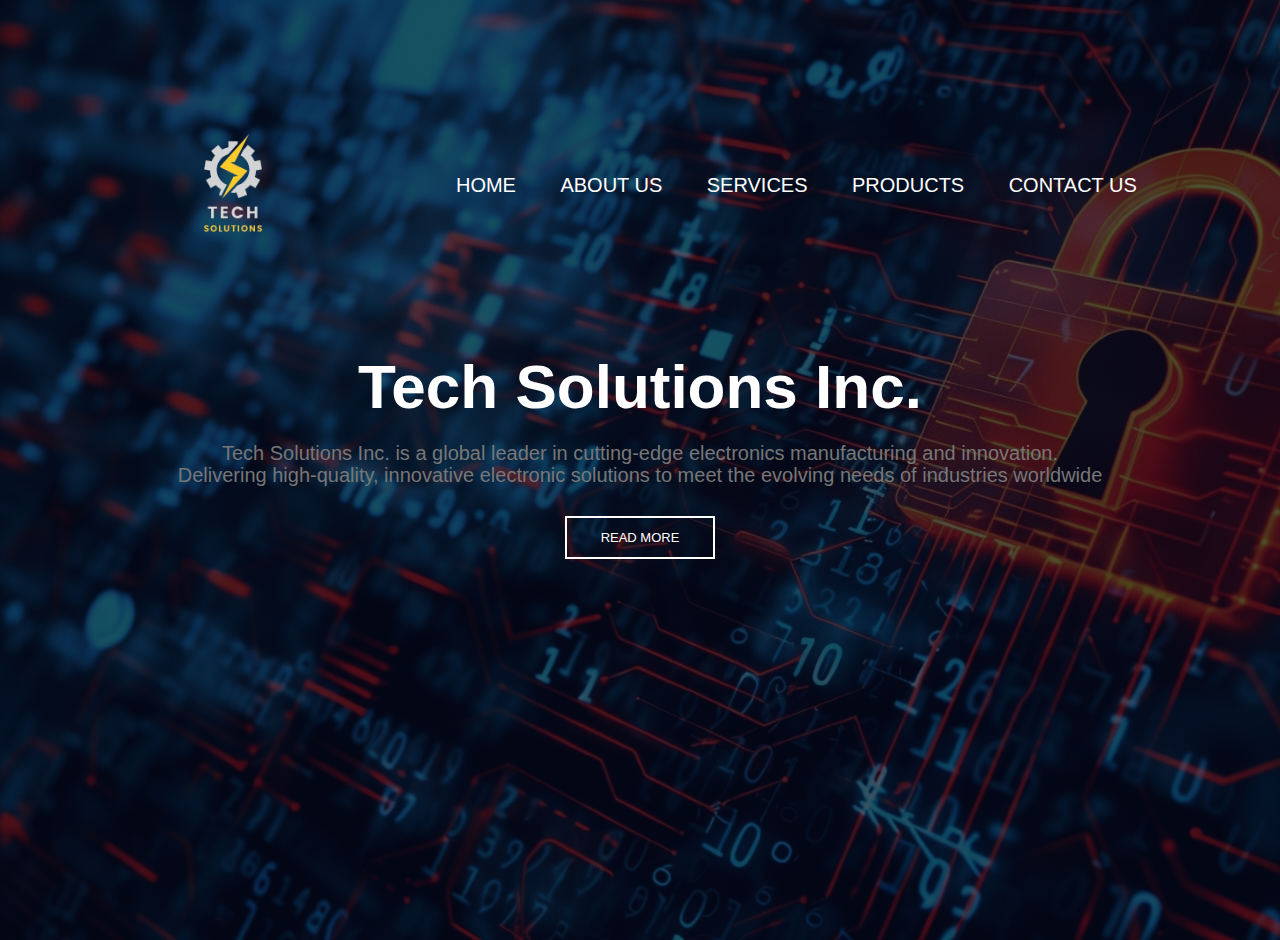
<file: index.html>
<!Doctype html>
<html>
<head>
	<meta name="viewport" content="with=device-width,  initial-scale1.0">
	<title> home page </title>
	<link rel="stylesheet" href="css/home.css">
</head>
<body>
	
	<section class="header">
		<nav>
			<a > <img src="images/doomsday.png"  > </a>
			<div class="nav-links">			
			<ul>
				<li> <a href="Index.html"> HOME </a> </li>
				<li> <a href="aboutus.html"> ABOUT US </a> </li>
				<li> <a href="service.html"> SERVICES </a> </li>
				<li> <a href="product.html"> PRODUCTS </a> </li>
				<li> <a href="contactus.html"> CONTACT US </a> </li>			
			</ul>
			</div>
		</nav>
		
			<div class="text-box">
				<h1> Tech Solutions Inc. </h1>
				<p> Tech Solutions Inc. is a global leader in cutting-edge electronics 
					manufacturing and innovation. 
				<br>Delivering high-quality, innovative electronic solutions to meet the 
				evolving needs of industries worldwide</p>
				<p> </p>
				<a href="readmore.html" > READ MORE</a>
				
			</div>	
			
	</section>
	
</body>
</html>
</file>
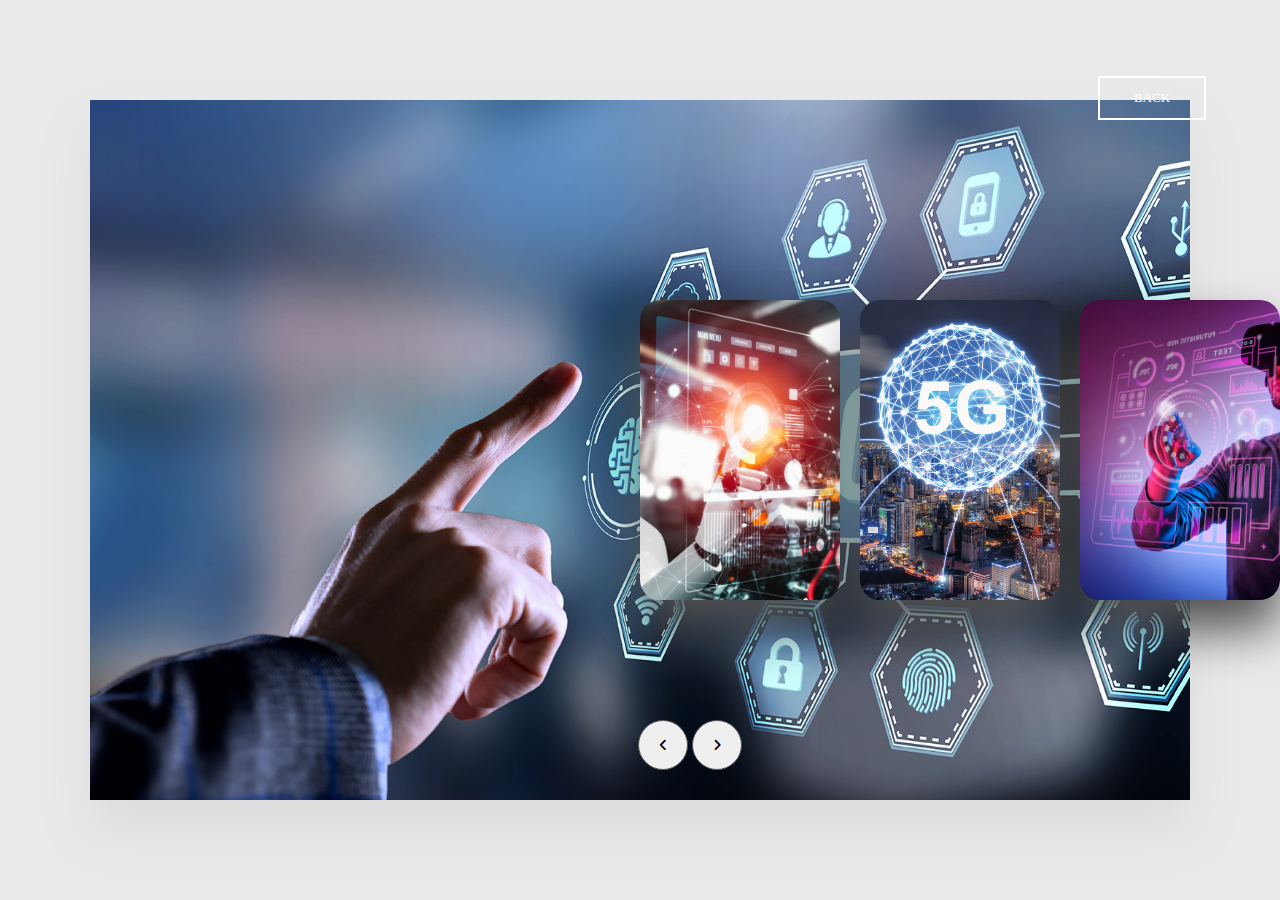
<file: readmore.html>
<!DOCTYPE html>
<html lang="en">
<head>
    <meta charset="UTF-8">
    <meta http-equiv="X-UA-Compatible" content="IE=edge">
    <meta name="viewport" content="width=device-width, initial-scale=1.0">
    <title>Document</title>
    <link rel="stylesheet" href="css/slide.css">
    <link rel="stylesheet" href="https://cdnjs.cloudflare.com/ajax/libs/font-awesome/6.2.0/css/all.min.css">
</head>
<body>
    <div class="container">
        <div id="slide">
            <div class="item" style="background-image: url(images/ai2.jpg);">
                <div class="content">
                    <div class="name">Artificial Intelligence (AI)</div>
                    <div class="des">"Unlocking Intelligence, Powering the Future."</div>
                    
                </div>
            </div>
            <div class="item" style="background-image: url(images/io7.jpg);">
                <div class="content">
                    <div class="name">Internet Of Things (IOT)</div>
                    <div class="des">"Connecting Everything, Everywhere."</div>
                    
                </div>
            </div>
            <div class="item" style="background-image: url(images/Robot5.jpg);">
                <div class="content">
                    <div class="name">Robotics Technology</div>
                    <div class="des"> "Revolutionizing Tomorrow, One Robot at a Time."</div>
                    
                </div>
            </div>
            <div class="item" style="background-image: url(images/5Gconnection.jpeg);">
                <div class="content">
                    <div class="name">5G Connection</div>
                    <div class="des">"5G: Powering the Connected World."</div>
                   
                </div>
            </div>
            <div class="item" style="background-image: url(images/vr3.jpg);">
                <div class="content">
                    <div class="name">Virtual Reality (VR)</div>
                    <div class="des">"Blurring Boundaries, Creating Realities."</div>
                   
                </div>
            </div>
            <div class="item" style="background-image: url(images/car.jpg);">
                <div class="content">
                    <div class="name">Autonomous Vehicles </div>
                    <div class="des">"Driving Innovation, Beyond the Wheel."</div>
                   
                </div>
            </div>
        </div>
        <div class="buttons">
            <button id="prev"><i class="fa-solid fa-angle-left"></i></button>
            <button id="next"><i class="fa-solid fa-angle-right"></i></button>
        </div>
    </div>
<div class="text-box">
				<p> </p>
				<a href="Index.html" > BACK </a>
				
			</div>
    <script src="js/Script.js"></script>
</body>
</html>
</file>
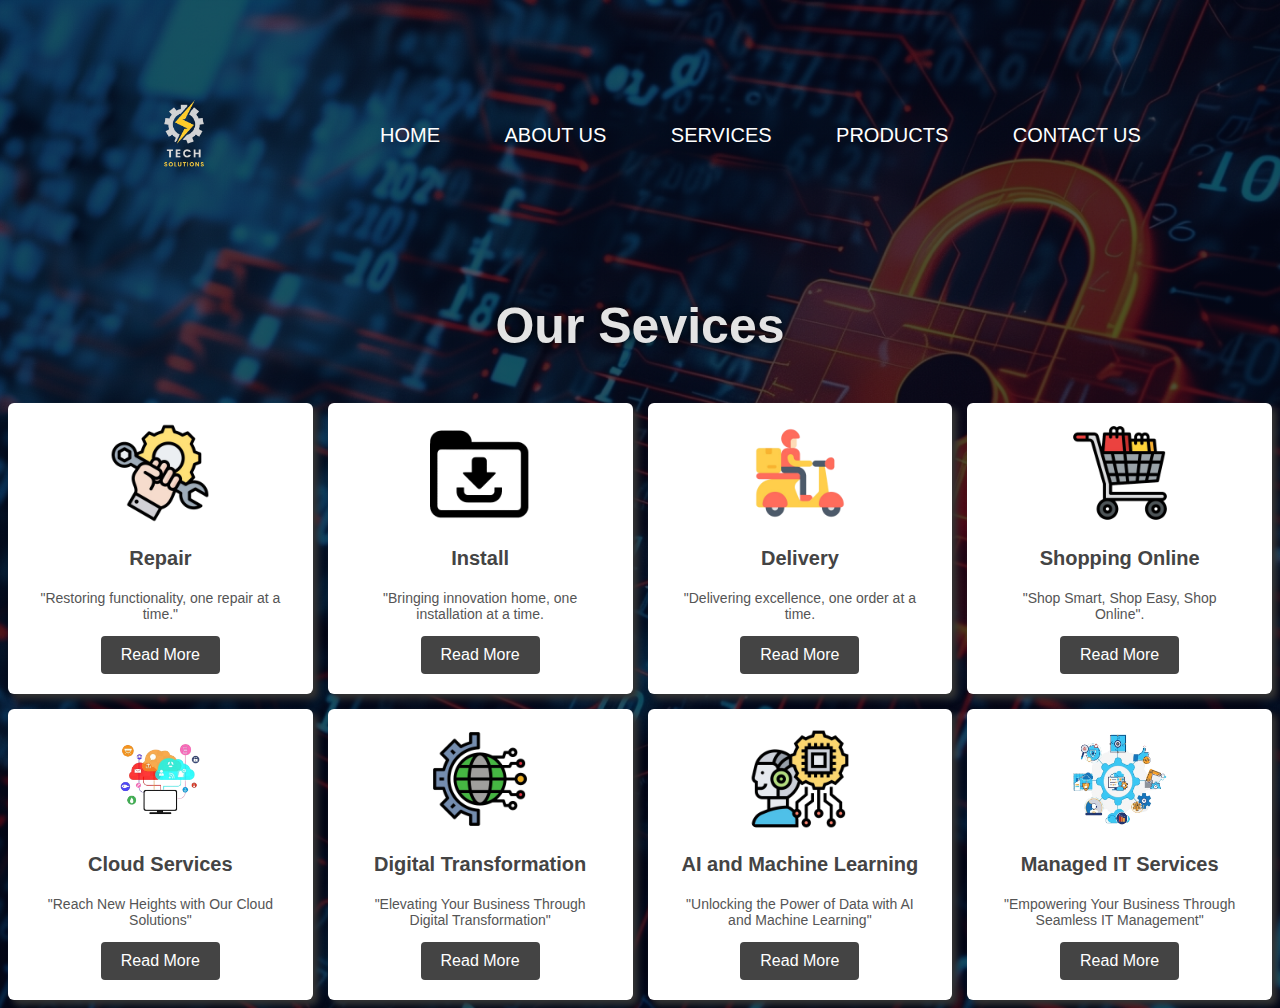
<file: service.html>
<!doctype html>
<html lang="en">
<head>
   
    <title>Service</title>
     <link rel="stylesheet" href="css/service.css">
</head>
<body>
    <section>
        <nav>
            <a > <img src="images/doomsday.png"  > </a>
			<div class="nav-links">			
			<ul>
				<li> <a href="Index.html"> HOME </a> </li>
				<li> <a href="aboutus.html"> ABOUT US </a> </li>
				<li> <a href="service.html"> SERVICES </a> </li>
				<li> <a href="product.html"> PRODUCTS </a> </li>
				<li> <a href="contactus.html"> CONTACT US </a> </li>			
			</ul>
			</div>
		</nav>
		<body>
            <div class="container">
                <h1 class="container__heading">Our Sevices</h1>
                <div class="container__box">
              
                    <div class="box">
                        <img src="images/repair.png" alt="">
                        <h3>Repair</h3>
                        <p>"Restoring functionality, one repair at a time."</p>
                        <a href="https://tech-sd.com/" class="btn">Read More</a>
                    </div>
        
                    <div class="box">
                        <img src="images/install.png" alt="">
                        <h3>Install</h3>
                        <p>"Bringing innovation home, one installation at a time.</p>
                        <a href="https://tech-sd.com/" class="btn">Read More</a>
                    </div>
                 
                    <div class="box">
                        <img src="images/delivery.png" alt="">
                        <h3>Delivery</h3>
                        <p>"Delivering excellence, one order at a time.</p>
                        <a href="https://tech-sd.com/" class="btn">Read More</a>
                    </div>
                   
   
            <div class="box">
                <img src="images/shopping.png" alt="">
                <h3>Shopping Online</h3>
                <p>"Shop Smart, Shop Easy, Shop Online".</p>
                <a href="https://tech-sd.com/" class="btn">Read More</a>
            </div>
        
            <div class="box">
                <img src="images/cloud.png" alt="">
                <h3>Cloud Services</h3>
                <p>"Reach New Heights with Our Cloud Solutions"</p>
                <a href="https://tech-sd.com/" class="btn">Read More</a>
            </div>
    
            <div class="box">
                <img src="images/digital.png" alt="">
                <h3>Digital Transformation</h3>
                <p>"Elevating Your Business Through Digital Transformation"</p>
                <a href="https://tech-sd.com/" class="btn">Read More</a>
            </div>

               <div class="box">
                <img src="images/Ai.png" alt="">
                <h3>AI and Machine Learning</h3>
                <p>"Unlocking the Power of Data with AI and Machine Learning"</p>
                <a href="https://tech-sd.com/" class="btn">Read More</a>
            </div>

             <div class="box">
                <img src="images/managed it.png" alt="">
                <h3>Managed IT Services</h3>
                <p>"Empowering Your Business Through Seamless IT Management"</p>
                <a href="https://tech-sd.com/" class="btn">Read More</a>
            </div>
        </div>
    </div>
                    
                </div>
            </div>
        </body>
        </html>
</file>
<file: css/home.css>
*{
	margin:0;
	padding:10px;
	font-family: 'Poppins' , sans-serif;
}


	body {
		font-family: Arial, sans-serif;
		display: flex;
		flex-direction: column;
		min-height: 100vh;
		background-image: linear-gradient(rgba(4,9,30,0.7), rgba(4,9,30,0.7)), url(../images/gambar3.jpg);
		background-size: cover; 
	}

nav{
	display: flex;
	padding: 2% 6%;
	justify-content: space-between;
	align-items: center;
}

nav img{
	width: 220px;
}

.nav-links{
	flex:1;
	text-align:right;
}

.nav-links ul li{
	list-style:none;
	display: inline-block;
	padding: 10px px;
	position: relative;
}

.nav-links ul li a{
	color: #fff;
	text-decoration: none;
	font-size: 20px;
}

.nav-links ul li::after{
	content:'';
	width: 0%;
	height: 1px;
	background: #f44336;
	display: block;
	margin: auto;
	transition:0.7s;
}

.nav-links ul li:hover::after{
	width: 100%;
}

.text-box{
	width: 90%;
	color: #fff;
	position: absolute;
	top: 50%;
	left: 50%;
	transform: translate(-50%,-50%);
	text-align: center;
}

.text-box h1{
	font-size: 62px;
}

.text-box p{
	font-size: 20px;
}

.text-box a{
	display: inline-block;
	text-decoration: none;
	color: #fff;
	border: 2px solid #fff;
	padding:12px 34px;
	font-size: 13px;
	background: transparent;
	position: relative;
	cursor: pointer;
}

.text-box a:hover{
	border: 1px solid #f44336;
	background: #f44336;
	transition: 1s;
}

@media (max-width: 700px){
    .text-box h1{
        font-size: 20px;
    }
    .nav-links ul li{
        display: block;
    }
    .nav-links{
        position: absolute;
        background: #f44336;
        height: 100vh;
        width: 200px;
        top: 0;
        right: -200px;
        text-align: left;
        z-index: 2;
        transition: 1s;

    }
    nav .fa{
        display: block;
        color: #fff;
        margin: 10px;
        font-size: 22px;
        cursor: pointer;
    }
    .nav-links ul{
        padding: 30px;
    }
}

.service{
    width: 80%;
    margin: auto;
    text-align: center;
    padding-top: 100px;
}
h1{
    font-size: 36px;
    font-weight: 600;
}

p{
    color: #777;
    font-size: 14px;
    font-weight: 300;
    line-height: 22px;
    padding: 10px;
}

.row{
    margin-top: 5%;
    display: flex;
    justify-content: space-between;
}

.service-col{
    flex-basis: 31%;
    background: #fff3f3;
    border-radius: 10px;
    margin-bottom: 5%;
    padding:20px 12px;
    box-sizing: border-box;
    transition: 0.5s;
}

h3{
    text-align: center;
    font-weight: 600;
    margin: 10px 0;
}

.service-col:hover{
    box-shadow: 0 0 20px 0px rgba(0,0,0,0.2);
}
@media(max-width: 700px){
    .row{
        flex-direction: column;
    }
}
</file>
<file: css/slide.css>
body{
    background-color: #eaeaea;
    overflow: hidden;
}
.container{
    position: absolute;
    left:50%;
    top:50%;
    transform: translate(-50%,-50%);
    width:1000px;
    height:600px;
    padding:50px;
    background-color: #5362b9;
    box-shadow: 0 30px 50px #dbdbdb;
}
#slide{
    width:max-content;
    margin-top:50px;
}
.item{
    width:200px;
    height:300px;
    background-position: 50% 50%;
    display: inline-block;
    transition: 0.5s;
    background-size: cover;
    position: absolute;
    z-index: 1;
    top:50%;
    transform: translate(0,-50%);
    border-radius: 20px;
    box-shadow:  0 30px 50px #505050;
}
.item:nth-child(1),
.item:nth-child(2){
    left:0;
    top:0;
    transform: translate(0,0);
    border-radius: 0;
    width:100%;
    height:100%;
    box-shadow: none;
}
.item:nth-child(3){
    left:50%;
}
.item:nth-child(4){
    left:calc(50% + 220px);
}
.item:nth-child(5){
    left:calc(50% + 440px);
}
.item:nth-child(n+6){
    left:calc(50% + 660px);
    opacity: 0;
}
.item .content{
    position: absolute;
    top:50%;
    left:100px;
    width:300px;
    text-align: left;
    padding:0;
    color:#eec5c5;
    transform: translate(0,-50%);
    display: none;
    font-family: serif;
}
.item:nth-child(2) .content{
    display: block;
    z-index: 11111;
}
.item .name{
    font-size: 40px;
    font-weight: bold;
    opacity: 0;
    animation:showcontent 1s ease-in-out 1 forwards
}
.item .des{
    margin:20px 0;
    opacity: 0;
    animation:showcontent 1s ease-in-out 0.3s 1 forwards
}
.item button{
    padding:10px 20px;
    border:none;
    opacity: 0;
    animation:showcontent 1s ease-in-out 0.6s 1 forwards
}
@keyframes showcontent{
    from{
        opacity: 0;
        transform: translate(0,100px);
        filter:blur(33px);
    }to{
        opacity: 1;
        transform: translate(0,0);
        filter:blur(0);
    }
}
.buttons{
    position: absolute;
    bottom:30px;
    z-index: 222222;
    text-align: center;
    width:100%;
}
.buttons button{
    width:50px;
    height:50px;
    border-radius: 50%;
    border:1px solid #555;
    transition: 0.5s;
}.buttons button:hover{
    background-color: #bac383;
}
.text-box{
	width: 90%;
	color: #fff;
	position: absolute;
	top: 10%;
	left: 90%;
	transform: translate(-50%,-50%);
	text-align: center;
}
.text-box a{
	display: inline-block;
	text-decoration: none;
	color: #fff;
	border: 2px solid #fff;
	padding:12px 34px;
	font-size: 13px;
	background: transparent;
	position: relative;
	cursor: pointer;
}
.text-box a:hover{
	border: 1px solid #f44336;
	background: #f44336;
	transition: 1s;
}
</file>
<file: css/service.css>
body {
    font-family: Arial, sans-serif;
    display: flex;
    flex-direction: column;
    min-height: 100vh;
    background-image: linear-gradient(rgba(4,9,30,0.7), rgba(4,9,30,0.7)), url(../images/gambar3.jpg);
    background-size: cover;
    background-position: center;
}

nav {
    display: flex;
    padding: 4% 8%;
    justify-content: space-between;
    align-items: center;
}

nav img {
    width: 150px;
    height: auto;
}

.nav-links {
    flex: 1;
    text-align: right;
}

.nav-links ul {
    padding: 0;
    margin: 0;
}

.nav-links ul li {
    list-style: none;
    display: inline-block;
    padding: 0 30px;
    position: relative;
}

.nav-links ul li a {
    color: #fff;
    text-decoration: none;
    font-size: 20px;
}

.nav-links ul li::after {
    content: '';
    width: 0%;
    height: 1px;
    background: #f44336;
    display: block;
    margin: auto;
    transition: width 0.7s;
}

.nav-links ul li:hover::after {
    width: 100%;
}

img {
    border-radius: 10%;
    width: 100px; 
    height: 100px;
}

.white {
    background-color: white;
    padding: 10px;
    font-size: 15px;
    color: black;
    border: 2px solid #000;
    overflow: auto;
}

hr {
    width: 100%; 
    height: 5px;
}

.container {
    display: grid;
}

.container__box {
    display: grid;
    grid-template-columns: repeat(auto-fit, minmax(270px, 1fr));
    gap: 15px;
}

.container__heading {
    text-align: center;
    padding-bottom: 15px;
    color: #e3e3e3;
    text-shadow: 0 0 10px black;
    font-size: 50px;
    font-weight: 600;
}

.container .container__box .box {
    background: #fff;
    border-radius: 6px;
    box-shadow: 5px 5px 6px #333;
    text-align: center;
    padding: 20px 30px;
}

.container .container__box .box h3 {
    color: #444;
    font-size: 20px;
    font-weight: 600;
}

.container .container__box .box p {
    font-size: 14px;
    font-weight: 100;
    color: #555;
}

.container .container__box .box a {
    border-radius: 4px;
    background: #444;
    color: white;
    padding: 10px 20px;
    text-decoration: none;
    display: inline-block;
}

.container .container__box .box a:hover {
    background: #908080;
}
</file>
